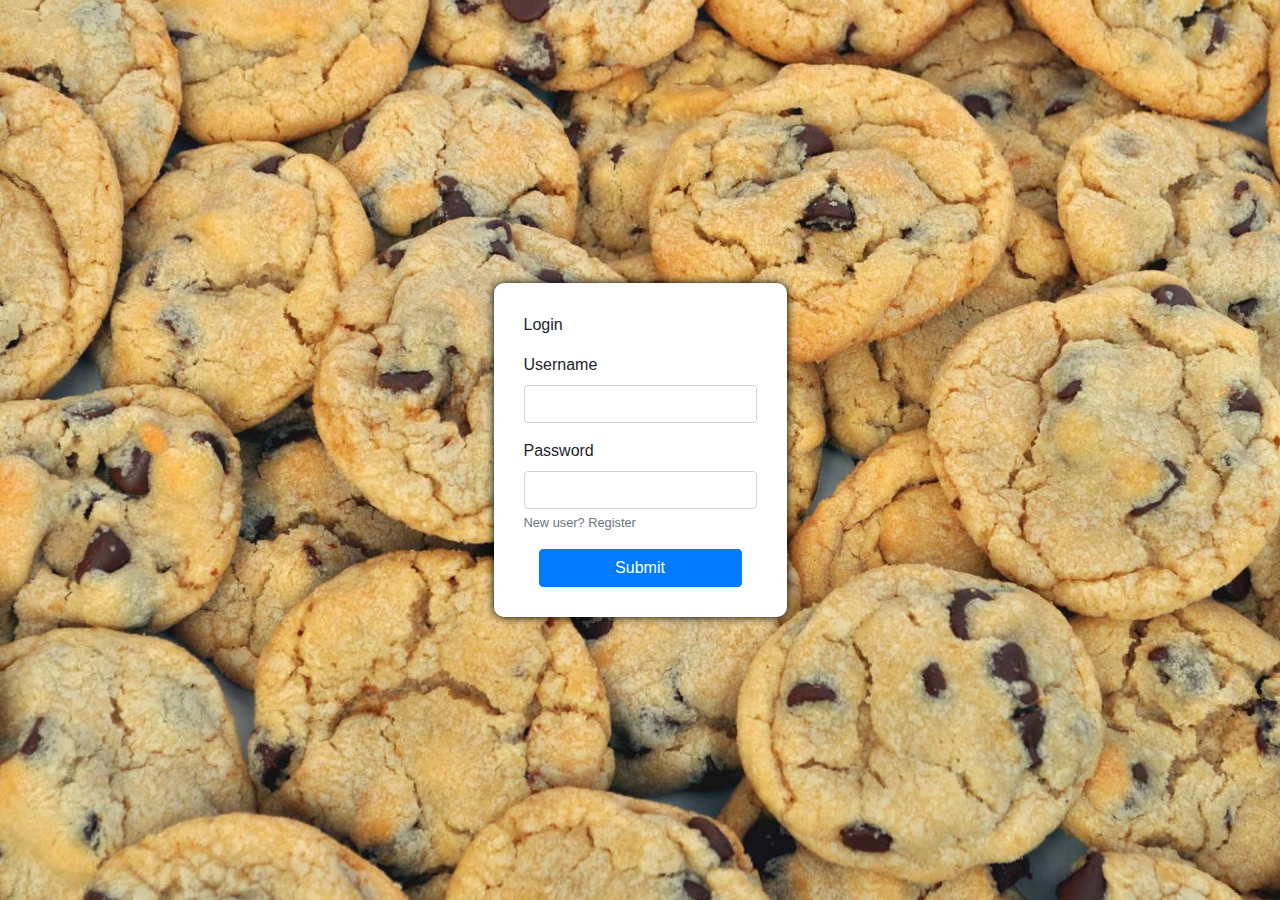
<file: index.html>
<!DOCTYPE html>
<html lang="en">
    <head>
        <meta charset="UTF-8">
        <title>Login</title>

        <link rel="stylesheet" href="https://stackpath.bootstrapcdn.com/bootstrap/4.5.2/css/bootstrap.min.css" integrity="sha384-JcKb8q3iqJ61gNV9KGb8thSsNjpSL0n8PARn9HuZOnIxN0hoP+VmmDGMN5t9UJ0Z" crossorigin="anonymous">
        <link rel="stylesheet" type="text/css" href="css/login.css">
        <link rel='icon' href='images/favicon-96x96.png' type='image/x-icon' sizes="96x96" />

        <script src="js/login.js"></script>
    </head>
    <body>
        <div class="container-fluid bg">
          <div class="row justify-content-center vertical-center">
            <div class="col-md-auto">
              <form class="form-container" id="mainForm">
                <p id="titleName">Login</p>
                  <div class="form-group">
                    <label for="inputEmailLabel">Username</label>
                    <input type="text" class="form-control" id="inputUsername">
                  </div>
                  <div class="form-group">
                    <label for="inputPasswordLabel">Password</label>
                    <input type="password" class="form-control" id="inputPassword">
                    <a onclick="showRegister()"><small id="newAccount" class="form-text text-muted">New user? Register</small></a>
                  </div>
                  <div class="container">
                    <button type="button" onclick="doLogin()" class="btn btn-primary btn-block submit-btn">Submit</button>
                  </div>
                  <span id="loginResult"></span>
              </form>
            </div>
          </div>
        </div>


        <script src="https://code.jquery.com/jquery-3.5.1.slim.min.js" integrity="sha384-DfXdz2htPH0lsSSs5nCTpuj/zy4C+OGpamoFVy38MVBnE+IbbVYUew+OrCXaRkfj" crossorigin="anonymous"></script>
        <script src="https://cdn.jsdelivr.net/npm/popper.js@1.16.1/dist/umd/popper.min.js" integrity="sha384-9/reFTGAW83EW2RDu2S0VKaIzap3H66lZH81PoYlFhbGU+6BZp6G7niu735Sk7lN" crossorigin="anonymous"></script>
        <script src="https://stackpath.bootstrapcdn.com/bootstrap/4.5.2/js/bootstrap.min.js" integrity="sha384-B4gt1jrGC7Jh4AgTPSdUtOBvfO8shuf57BaghqFfPlYxofvL8/KUEfYiJOMMV+rV" crossorigin="anonymous"></script>
    </body>
</html>
</file>
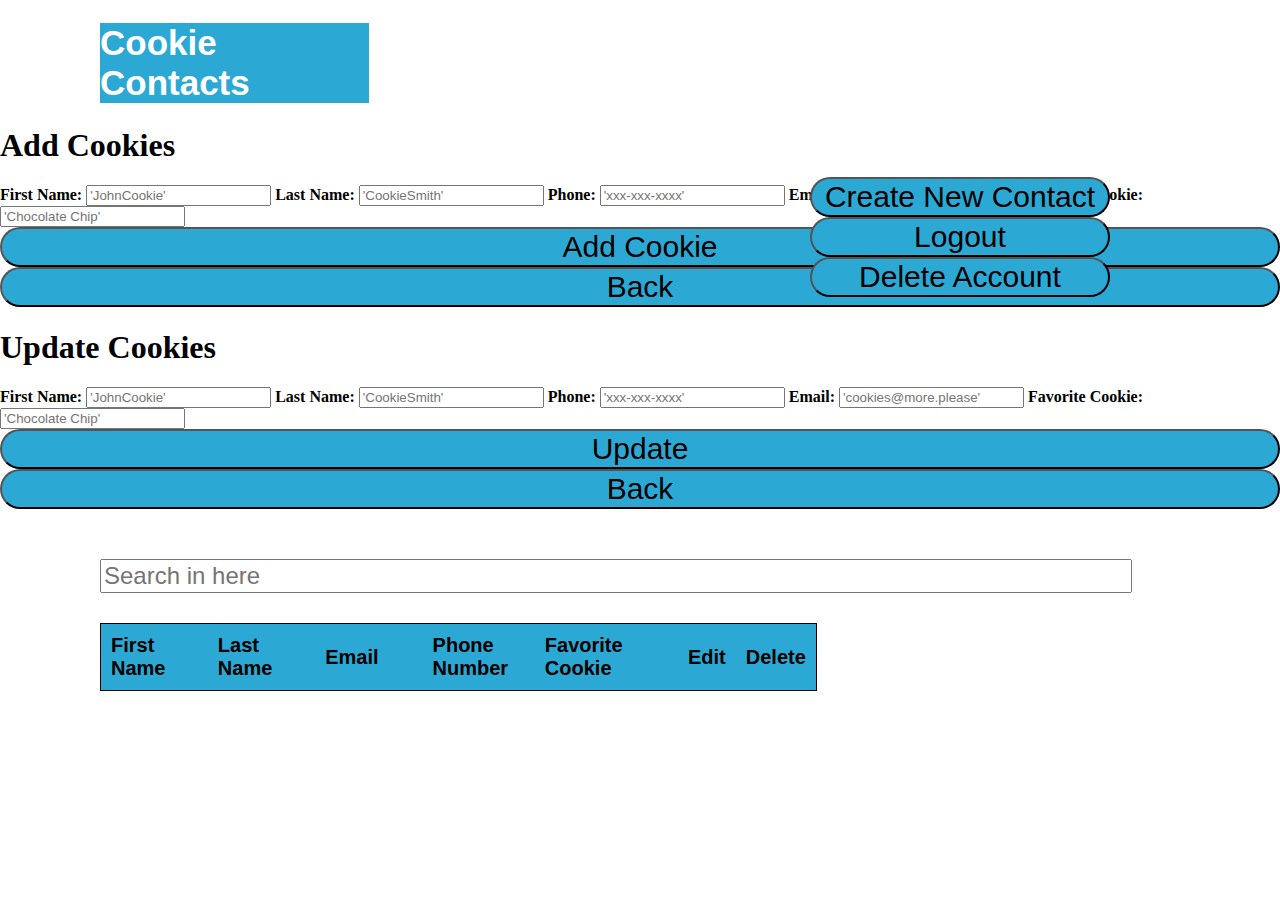
<file: Cookies/contacts.html>
<!DOCTYPE html>
<html>
<head>
    
    <title>Cookie Contacts</title>
    <link rel="stylesheet" href="css/stylesContacts.css">
    <script type="text/javascript" src="js/contacts.js"></script>    
</head>

<body>
    <div id="header">
        <h1 id="title">Cookie Contacts</h1>
            <form action="">
                <div class="foreground" id="loginDiv">
                    <button type="button"  class="buttons" onclick="openWindow()">Create New Contact</button>
                    <button type="button" id="logout" class="buttons" onclick="logout();">Logout</button>
                    <button type="button" class="buttons" onclick="">Delete Account</button>
                </div> 
            </form>

            <div class ="contactWindow" id="addWindow">
                <form class="form-container">
                    <h1>Add Cookies</h1>

                    <label for = "first"><strong>First Name:</strong></label>
                    <input type="text"  id="first" placeholder="'JohnCookie'" maxlength="50" >
                    
                    <label for = "last"><strong>Last Name:</strong></label>
                    <input type="text"  id="last" placeholder="'CookieSmith'" maxlength="50">
                   
                    <label for = "phone"><strong>Phone:</strong></label>
                    <input type="text"  id="phone" placeholder="'xxx-xxx-xxxx'" maxlength="20">
   
                    <label for = "email"><strong>Email:</strong></label>
                    <input type="text"  id="email" placeholder="'cookies@more.please'" maxlength="50">

                    <label for = "phone"><strong>Favorite Cookie:</strong></label>
                    <input type="text"  id="cookie" placeholder="'Chocolate Chip'" maxlength="50">

                    <button type="button" class="buttons" onclick="addRow(); reset(); closeWindow(); addContact();">Add Cookie</button>
                    <button type="button" class="buttons" onclick="closeWindow()">Back</button>
                </form>
            </div>

            <div class ="contactWindow" id="updateWindow">
                <form class="form-container">
                    <h1>Update Cookies</h1>

                    <label for = "first"><strong>First Name:</strong></label>
                    <input type="text"  id="first" placeholder="'JohnCookie'" maxlength="50" >
                    
                    <label for = "last"><strong>Last Name:</strong></label>
                    <input type="text"  id="last" placeholder="'CookieSmith'" maxlength="50">
                   
                    <label for = "phone"><strong>Phone:</strong></label>
                    <input type="text"  id="phone" placeholder="'xxx-xxx-xxxx'" maxlength="20">
   
                    <label for = "email"><strong>Email:</strong></label>
                    <input type="text"  id="email" placeholder="'cookies@more.please'" maxlength="50">

                    <label for = "phone"><strong>Favorite Cookie:</strong></label>
                    <input type="text"  id="cookie" placeholder="'Chocolate Chip'" maxlength="50">

                    <button type="button" class="buttons" onclick="updateContact();closeWindow1()">Update</button>
                    <button type="button" class="buttons" onclick="closeWindow1()">Back</button>
                </form>
            </div>
            
            <input type="text" name="search" id="search" onekeyup="searchContacts()" placeholder="Search in here" size="71px">

        <div class = "tableContainer">
            <table id="cookieTable">
                <tr class = "header">
                    <th style="width:15%;">First Name</th>
                    <th style="width:15%;">Last Name</th>
                    <th style="width:15%;">Email</th>
                    <th style="widows:20%;">Phone Number</th>
                    <th style="width:20%;">Favorite Cookie</th>
                    <th style="width:6%">Edit</th>
                    <th style="width:5%">Delete</th>
                </tr>
               <!-- <tr>
                    <td>UCF</td>
                    <td>Knightro</td>
                    <td>ucf@knights.com</td>
                    <td>123-456-7890</td>
                    <td>Oatmeal</td>
                </tr>

                <tr>
                    <td>USF</td>
                    <td>Bulls</td>
                    <td>usf@bulls.com</td>
                    <td>012-345-6789</td>
                </tr>
                <tr>
                    <td>UF</td>
                    <td>Gators</td>
                    <td>uf@gators.com</td>
                    <td>098-654-4321</td>
                </tr>
                <tr>
                    <td>FSU</td>
                    <td>Seminoles</td>
                    <td>FSU@seminoles.com</td>
                    <td>321-456-7890</td>
                </tr> -->
            </table>
        </div>
    </div>   
    <script>
  
        function deleteRow(btnDelete)
        {   
            var row = btnDelete.parentNode.parentNode;
            if(confirm("Are you sure you would like to delete?"))
             row.parentNode.removeChild(row);
        }

      
    </script> 
</body>
</html>
</file>
<file: css/login.css>
.bg
{
    background-image: url('../images/cookieBackground.jpg');
    background-attachment: fixed;
    background-position: center;
    background-repeat: no-repeat;
    background-size: cover;
}

.form-container
{
    position: aboslute;
    top: 15vh;
    background: #fff;
    padding: 30px;
    border-radius: 10px;
    box-shadow: 0px 0px 10px 0px #000;
}

.vertical-center
{
    min-height: 100%;
    min-height: 100vh;
  
    display: flex;
    align-items: center;
}
</file>
<file: Cookies/css/stylesContacts.css>
body{
	height: 100%;
	margin:0;
}

.background
{
	background-image: url("../images/cookieBackground.png");
	height: 100%;
	background-position: center, center;
	background-repeat: no-repeat, no-repeat;
	background-size: cover, cover;
	position: relative; 
}
#cookieTable {
	font-family: 'Ubuntu', sans-serif;
	margin-top: 30px;
	margin-left: 100px;
	border-collapse: collapse; 
	width: 80%;
	border: 1px solid black;
	font-size: 20px;
	background-color: white;
	right: 100%;
  }
  
  #cookieTable th, #cookieTable td 
  {
	text-align: left;
	padding: 10px;
  }
  
  #cookieTable tr 
  {
	border-bottom: 1px solid black;
  }
  
  #cookieTable tr.header, #cookieTable tr:hover {
	background-color: #2ca8d4;
  }

.buttons
{
	font-size: 30px;
	border-radius: 25px;
	width: 100%;
	font-family: 'Ubuntu', sans-serif;
	background-color: #2ca8d4;
	opacity: 100%
}

.buttons:hover
{
	background-color: #2ca8d4;
	color: #FFFFFF;
	opacity: 50%;
}

.foreground
{
	overflow: hidden;
	flex: 50%;
	width: 60%;
	height: 82.5%;
	display: inline-block;
	border-color: 3px solid blue;
	position: right;
	position: relative;
}
.tableContainer{
	overflow: hidden;
	float: 50%;
	flex: 30%;
	width: 70%;
	position: center;
	position: relative;
}

#loginDiv
{
	position: absolute;
	font-size: 30px;
	max-width: 300px;
	margin: 20px;
	width: 100%;
	height: auto;
	right: 150px;
	display: block;
	float: left;
	margin-top: 50px;
	
	font-family: 'Helvetica';
}

#title
{
	background: #2ca8d4;
	margin-left: 100px;
	font-size: 35px;
	width: 21%;
	text-align: left;
	font-family: 'Ubuntu', sans-serif;
	color: white;
}
.newContactsInformation
{
	font-size: 30px;
	position: absolute;
	max-width: 300px;
	margin: 20px;
	width: 100%;
	right: 315px;
	padding: 20px;

	font-family: 'Helvetica';
}

#inputFont{
	font-size: 14pt;
}

#contactsButton
{
	position: absolute;
	font-size: 30px;
	max-width: 300px;
	margin: 20px;
	width: 100%;
	height: auto;
	right: 100px;
	display: block;
	float: left;
	margin-top: 230px;
	margin-right: 90px;
	
	font-family: 'Helvetica';
}
#search{
	margin-top: 50px;
	margin-left: 100px;
	font-size: 18pt;
}
</file>
